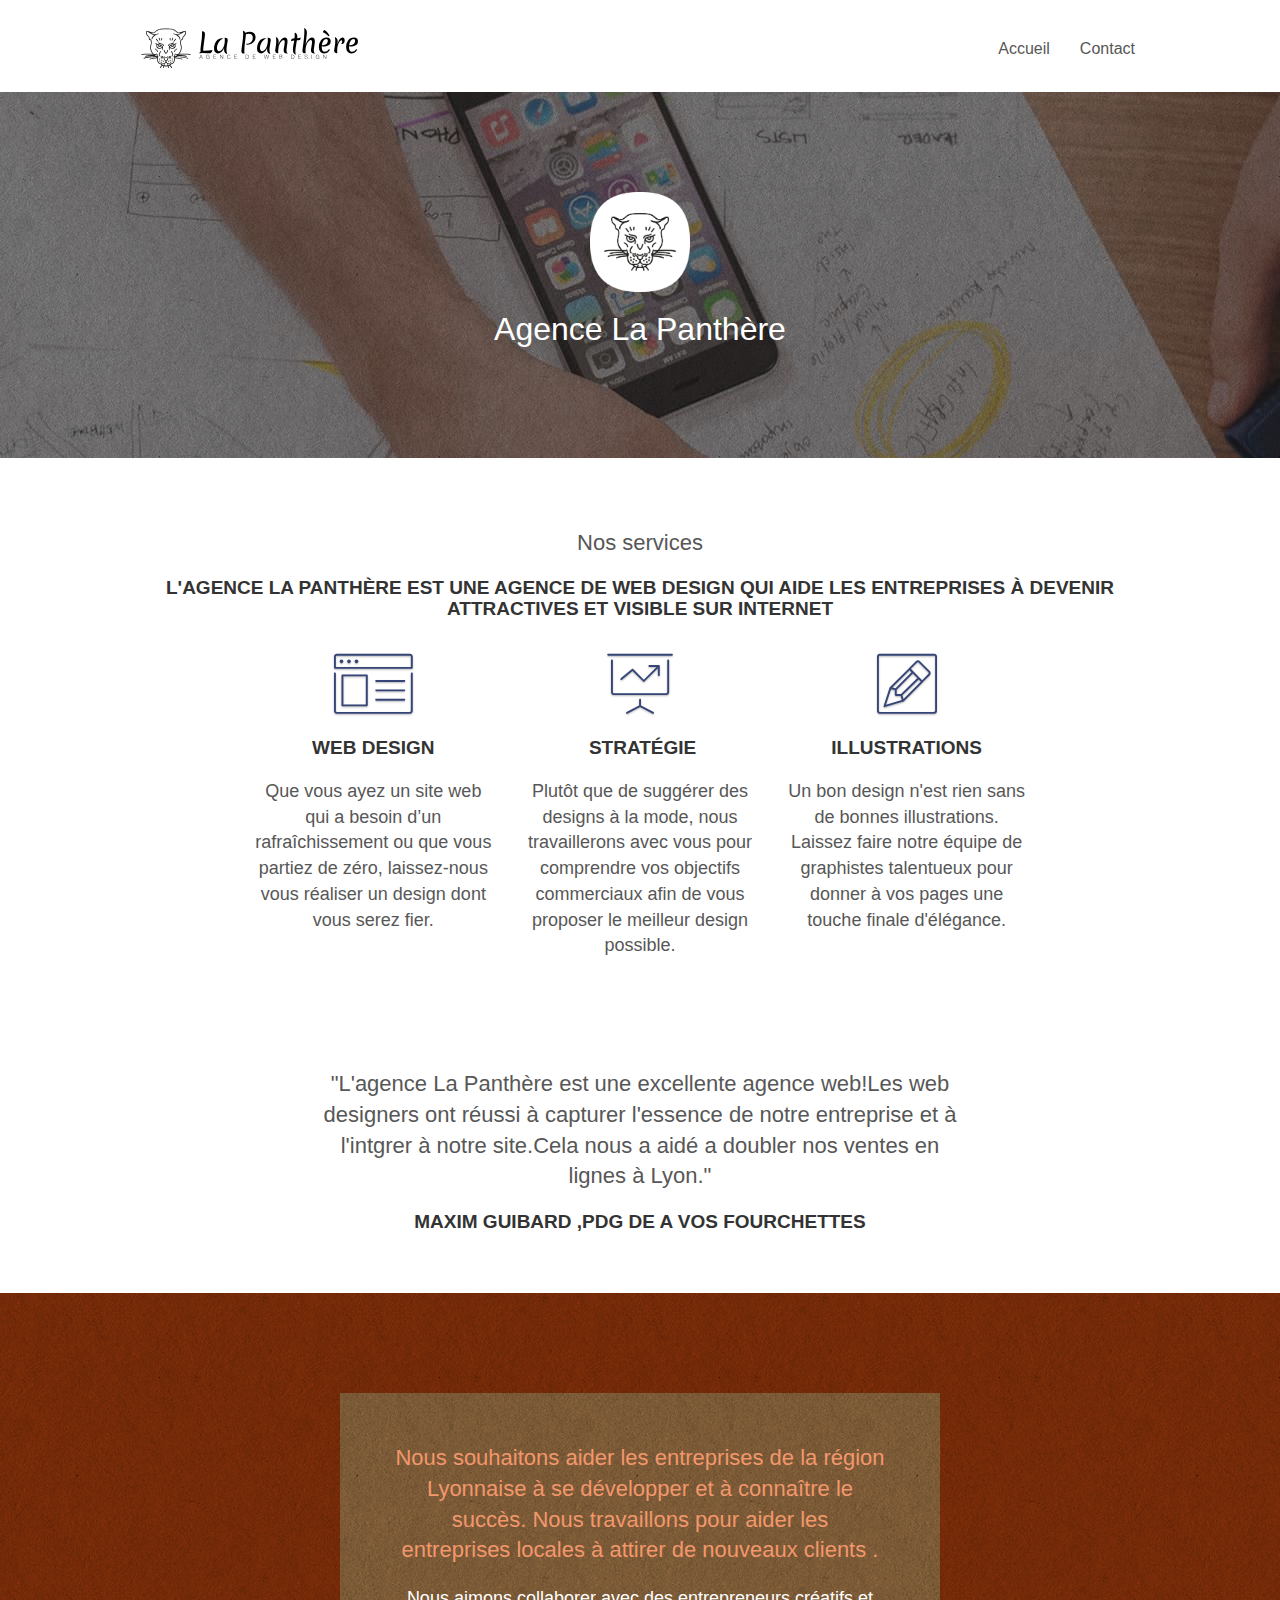
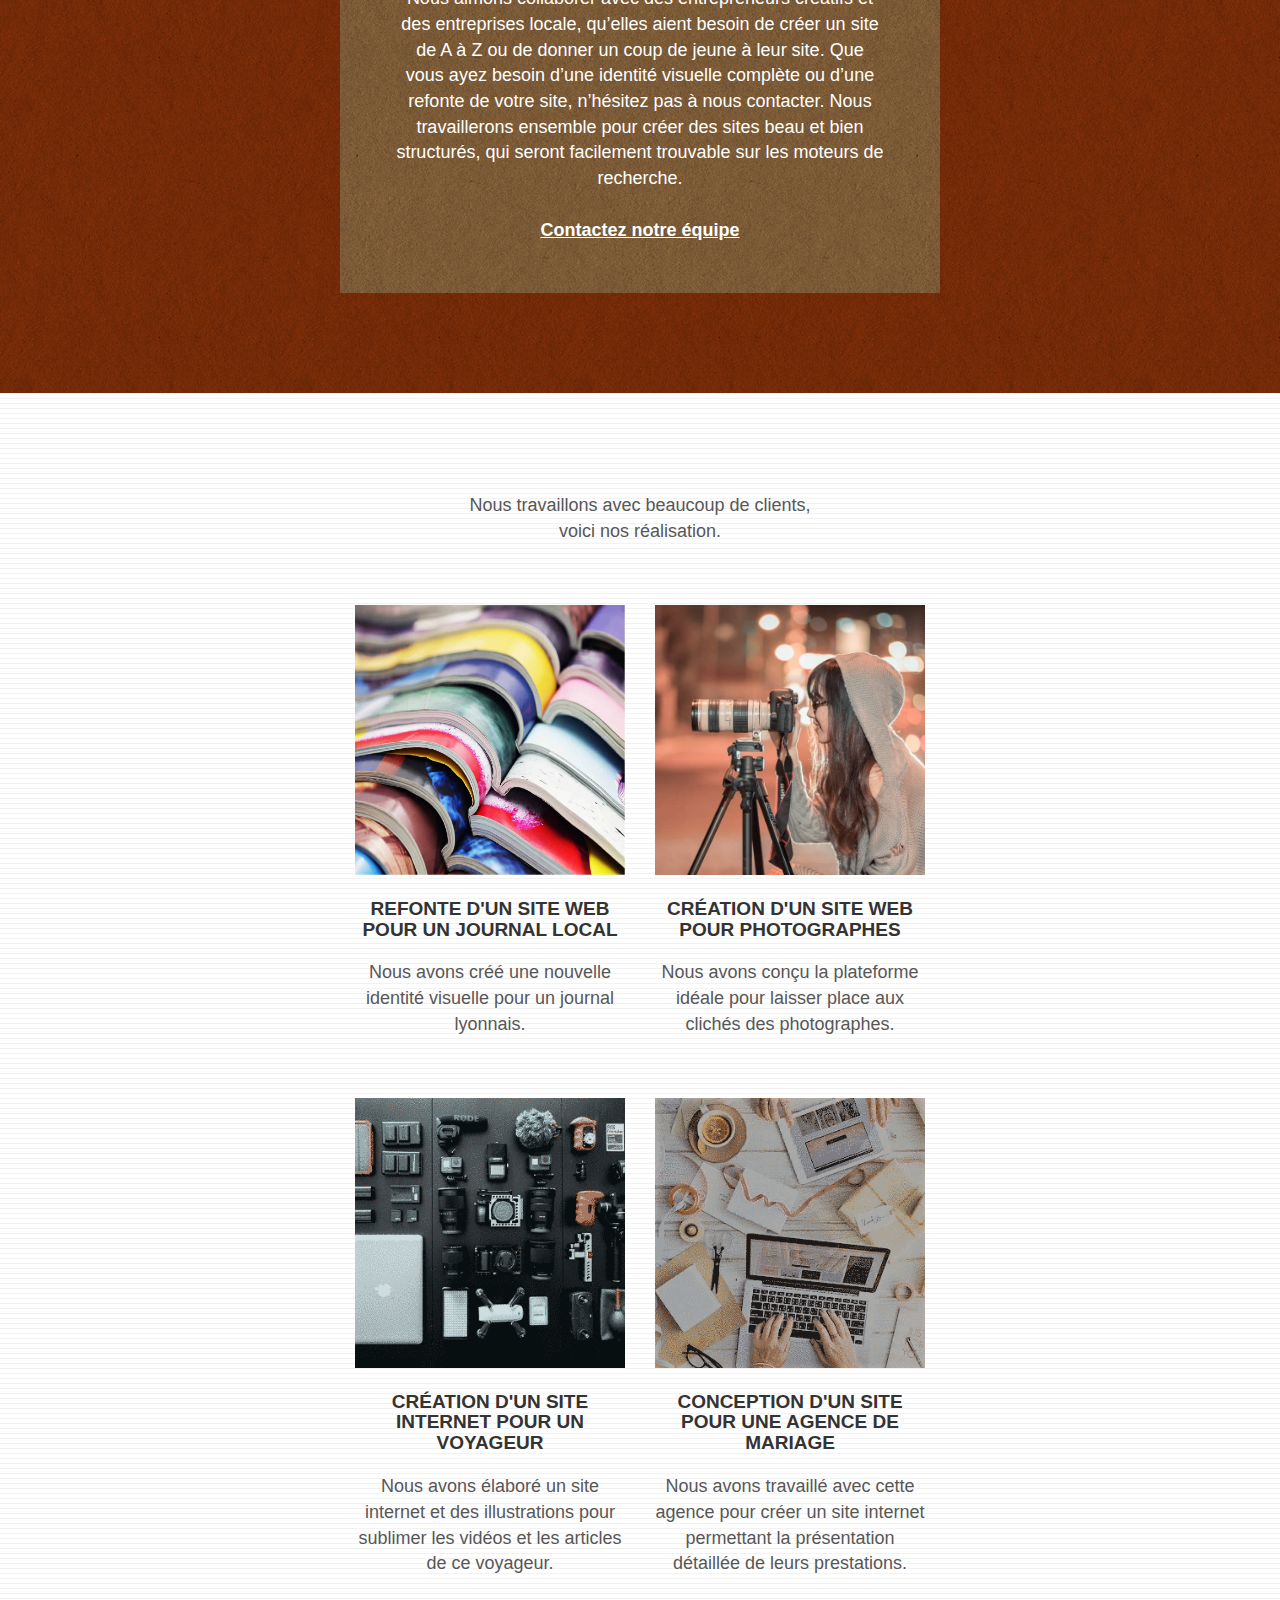
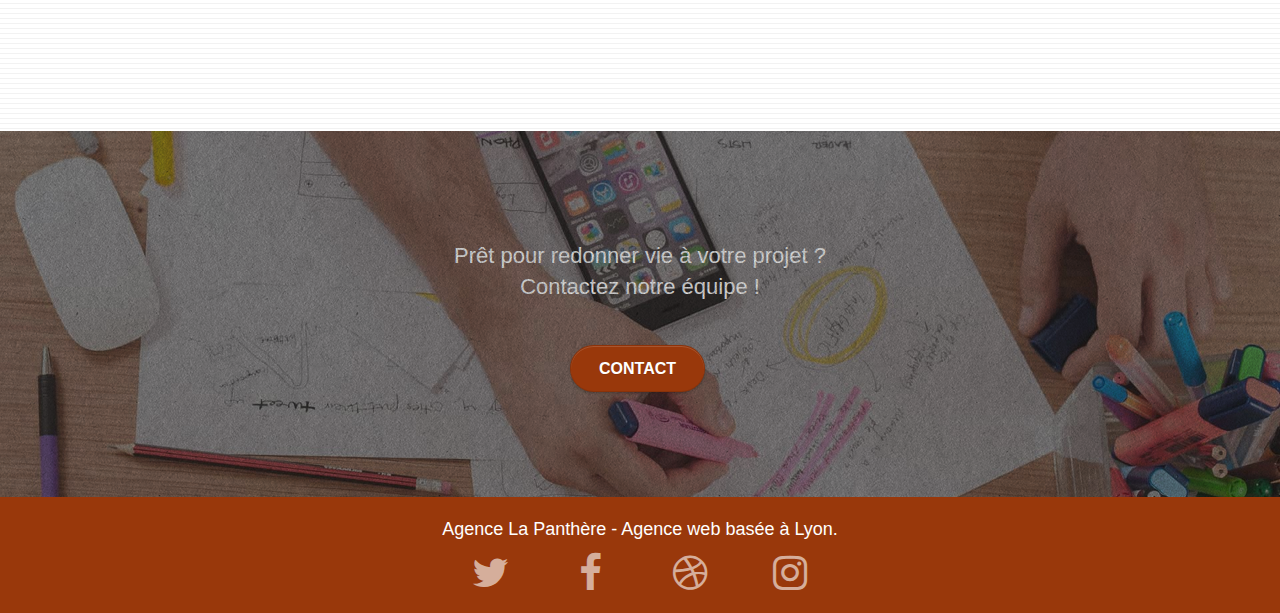
<file: index.html>
<!doctype html>
<!--Déclarer la langue du contenu-->
<html lang="fr">
<head>
    <meta charset="utf-8">
	<!--supprimer la balise name="keywords"-->
    
    <!--Remplier la meta description-->
	<meta name="description" content="l'Agence La Panthère, une grande agence de web design basée à Lyon qui aide les entreprises à devenir attractives et visible sur Internet.">
    <meta name="viewport" content="width=device-width, initial-scale=1.0, viewport-fit=cover">
    <link rel="shortcut icon" type="image/png" href="favicon.jpg">
    
	<link rel="stylesheet" type="text/css" href="./css/bootstrap.css">
	<link rel="stylesheet" type="text/css" href="style.css">
	<link rel="stylesheet" type="text/css" href="./css/font-awesome.css">
	<link rel="stylesheet" type="text/css" href="./css/et-line.css">
<!--Mettre les différents scripts à la fin de la page -->

<!--Remplir la balise titile-->
<title>La Panthère agence-Entreprise web design Lyon</title>

<!--Ajouter le code de Google Analytics-->	
<!-- Analytics -->
 
<!-- Analytics END -->
    
</head>
<body>
<!-- Principal conteneur -->
<div class="page-container">
    
<!-- bloc-0 -->
<div class="bloc bgc-white l-bloc " id="bloc-0">
	<div class="container bloc-sm">

		<nav class="navbar row">

			<div class="navbar-header">
				<a class="navbar-brand" href="index.html"><img src="img/agence-la-panthere-monochrome.svg" alt="la-panthere web design logo" height="40" /></a>
			</div>

			<div class="collapse navbar-collapse navbar-1 special-dropdown-nav">
				<ul class="site-navigation nav navbar-nav">
					<li>
						<a href="index.html">Accueil</a>
					</li>
					<li>
					</li>
					<li>
						<a href="Contact.html">Contact</a>
					</li>
				</ul>
			</div>
		</nav>
	</div>
</div>
<!-- bloc-0 END -->

<!-- bloc-1-presentation -->
<div class="bloc bgc-dark-slate-blue bg-banniere d-bloc bg-t-edge bloc-bg-texture texture-paper b-parallax" id="bloc-1-hero">
	<div class="container bloc-lg">
		<div class="row tight-width-whitespace">
			<div class="col-sm-12">
				<img src="img/logo.png" class="center-block image-resize-mode" width="100" alt="Logo Agence La Panthère, agence web Lyon"/>
				<h1 class="text-center hero-bloc-text white ">
					Agence La Panthère
				</h1>
				
			</div>
		</div>
	</div>
</div>
<!-- bloc-1-presentation END -->

<!-- bloc-2-services -->
<div class="bloc bgc-white l-bloc" id="bloc-2-services">
	<div class="container bloc-md">
		<div class="row">
			<div class="col-sm-12 text-center">
			<!--supprimer l'image "title.png" et la remplacée par une paragraphe-->
			<h2>Nos services</h2>
			<h3>L'agence La panthère est une agence de web design qui aide les entreprises à devenir attractives et visible sur internet</h3>	
			</div>
		</div>
		<div class="row voffset-lg med-width-whitespace">
			<div class="col-sm-4">
				<div class="text-center">
					<span class="et-icon-browser sm-shadow icon-dark-slate-blue icons icon-lg"></span>
				</div>
				<h3 class="mg-md text-center">
					Web design
				</h3>
				<p class="text-center ">
					Que vous ayez un site web qui a besoin d&rsquo;un rafraîchissement ou que vous partiez de zéro, laissez-nous vous réaliser un design dont vous serez fier.
				</p>
			</div>
			<div class="col-sm-4">
				<div class="text-center">
					<span class="et-icon-presentation sm-shadow icon-dark-slate-blue icons icon-lg"></span>
				</div>
				<h3 class="mg-md text-center">
					&nbsp;Stratégie
				</h3>
				<p class="text-center ">
					Plutôt que de suggérer des designs à la mode, nous travaillerons avec vous pour comprendre vos objectifs commerciaux afin de vous proposer le meilleur design possible.<br>
				</p>
			</div>
			<div class="col-sm-4">
				<div class="text-center">
					<span class="et-icon-edit sm-shadow icon-dark-slate-blue icons icon-lg"></span>
				</div>
				<h3 class="mg-md text-center">
					Illustrations
				</h3>
				<p class="text-center ">
					Un bon design n'est rien sans de bonnes illustrations. Laissez faire notre équipe de graphistes talentueux pour donner à vos pages une touche finale d'élégance.
				</p>
			</div>
		</div>
		<div class="row voffset-lg voffset">
			<div class="col-xs-12 col-md-8 col-md-offset-2 text-center">
				<h2>"L'agence La Panthère est une excellente agence web!Les web designers ont réussi à capturer l'essence de notre entreprise et à l'intgrer à notre site.Cela nous a aidé a doubler nos ventes en lignes à Lyon."</h2>
				<h3>Maxim Guibard ,PDG de A vos fourchettes</h3>

			</div>
		</div>
	</div>
</div>
<!-- bloc-2-services END -->

<!-- bloc-3-what-i-do -->
<div class="bloc tc-white bgc-atomic-tangerine bg-presentation d-bloc bloc-bg-texture texture-paper b-parallax" id="bloc-3-what-i-do">
	<div class="container bloc-lg">
		<div class="row tight-width-whitespace black-background">
			<div class="col-sm-12">
				<h2 class="mg-md text-center tc-white">
					Nous souhaitons aider les entreprises de la région Lyonnaise à se développer et à connaître le succès. Nous travaillons pour aider les entreprises locales à attirer de nouveaux clients .<br>
				</h2>
				<p class="text-center white">
					Nous aimons collaborer avec des entrepreneurs créatifs et des entreprises locale, qu’elles aient besoin de créer un site de A à Z ou de donner un coup de jeune à leur site. Que vous ayez besoin d’une identité visuelle complète ou d’une refonte de votre site, n’hésitez pas à nous contacter. Nous travaillerons ensemble pour créer des sites beau et bien structurés, qui seront facilement trouvable sur les moteurs de recherche. <br><br><a class="ltc-white bold-link" href="Contact.html">Contactez notre équipe</a><br>
				</p>
			</div>
		</div>
	</div>
</div>
<!-- bloc-3-what-i-do END -->

<!-- bloc-4-portfolio -->
<div class="bloc bgc-white bg-lines-h2-bg bg-repeat l-bloc" id="bloc-4-portfolio">
	<div class="container bloc-lg">
		<div class="row">
			<div class="col-sm-12 text-center">
				<p>Nous travaillons avec beaucoup de clients,<br>
					voici nos réalisation.</p>
			</div>
		</div>
		<div class="row tight-width-whitespace portfolio-row">
			<div class="col-sm-6">
				<a href="#" data-lightbox="img/1.jpg" data-gallery-id="gallery-1" data-caption="Refonte d'un site web pour un journal local" data-frame="snapshot-lb"><img src="img/1.jpg" alt="illustration de livre pour La refonte site web journal" class="img-responsive portfolio-thumb" /></a>
				<h3 class="mg-md text-center">
					Refonte d'un site web pour un journal local
				</h3>
				<p class="text-center">
					Nous avons créé une nouvelle identité visuelle pour un journal lyonnais.
				</p>
			</div>
			<div class="col-sm-6">
				<a href="#" data-lightbox="img/2.jpg" data-gallery-id="gallery-1" data-caption="Création d'un site web pour photographes" data-frame="snapshot-lb"><img src="img/2.jpg" class="img-responsive portfolio-thumb" alt="photo d'une photographe pour la Création d'un site web pour photographes" /></a>
				<h3 class="mg-md text-center">
					Création d'un site web pour photographes
				</h3>
				<p class="text-center">
					Nous avons conçu la plateforme idéale pour laisser place aux clichés des photographes.
				</p>
			</div>
		</div>
		<div class="row tight-width-whitespace portfolio-row">
			<div class="col-sm-6">
				<a href="#" data-lightbox="img/3.bmp" data-gallery-id="gallery-1" data-caption="Création d'un site internet pour un voyageur" data-frame="snapshot-lb"><img src="img/3.bmp" width="489" class="img-responsive portfolio-thumb" alt="illustration de matériel pour la Création d'un site web pour voyageur"/></a>
				<h3 class="mg-md text-center">
					Création d'un site internet pour un voyageur
				</h3>
				<p class="text-center">
					Nous avons élaboré un site internet et des illustrations pour sublimer les vidéos et les articles de ce voyageur.
				</p>
			</div>
			<div class="col-sm-6">
				<a href="#" data-lightbox="img/4.bmp" data-gallery-id="gallery-1" data-caption="Conception d'un site pour une agence de mariage" data-frame="snapshot-lb"><img src="img/4.bmp" width="489" class="img-responsive portfolio-thumb" alt="Création d'un site web pour agence de mariage" /></a>
				<h3 class="mg-md text-center">
					Conception d'un site pour une agence de mariage
				</h3>
				<p class="text-center">
					Nous avons travaillé avec cette agence pour créer un site internet permettant la présentation détaillée de leurs prestations.
				</p>
			</div>
		</div>
	</div>
</div>
<!-- bloc-4-portfolio END -->

<!-- bloc-5-cta -->
<div class="bloc bgc-dark-slate-blue bg-banniere d-bloc bloc-bg-texture texture-paper" id="bloc-5-cta">
	<div class="container bloc-lg">
		<div class="row">
			<h2 class="mg-md text-center white">
				Prêt pour redonner vie à votre projet ?<br>Contactez notre équipe !
			</h2>
			<div class="col-sm-12 text-center">
				<a href="Contact.html" class="btn btn-atomic-tangerine btn-clean btn-rd btn-lg cta-hero">Contact</a>
			</div>
		</div>
	</div>
</div>
<!-- bloc-5-cta END -->

<!-- Footer - bloc-8 -->
<div class="bloc bgc-atomic-tangerine d-bloc" id="bloc-8">
	<div class="container bloc-sm">
		<div class="row">
			<div class="col-sm-12">
				<p class="text-center white">
					Agence La Panthère - Agence web basée à Lyon.<br>
				</p>
				<div class="row row-no-gutters social">
					<div class="col-sm-3">
						<div class="text-center">
							<a class="social" href="index.html" aria-label="suiver-nous sur twitter"><span class="fa fa-twitter icon-md"></span></a>
						</div>
					</div>
					<div class="col-sm-3">
						<div class="text-center">
							<a class="social" href="index.html" aria-label="suiver-nous sur facebook"><span class="fa fa-facebook icon-md"></span></a>
						</div>
					</div>
					<div class="col-sm-3">
						<div class="text-center">
							<a class="social" href="index.html" aria-label="suiver-nous sur dribbble"><span class="fa fa-dribbble icon-md"></span></a>
						</div>
					</div>
					<div class="col-sm-3">
						<div class="text-center">
							<a class="social" href="index.html" aria-label="suiver-nous sur instagram"><span class="fa fa-instagram icon-md"></span></a>
						</div>
					</div>
					
				</div>
				
			</div>
		</div>
	</div>
</div>
<!-- Footer - bloc-8 END -->

</div>
<!-- Principal conteneur END -->
<script src="./js/jquery-2.1.0.js"></script>
<script src="./js/bootstrap.js"></script>
<script src="./js/blocs.js"></script>
<script src="./js/jquery.touchSwipe.js" defer></script>
<script src="./js/gmaps.js"></script> 

</body>
</html>
</file>
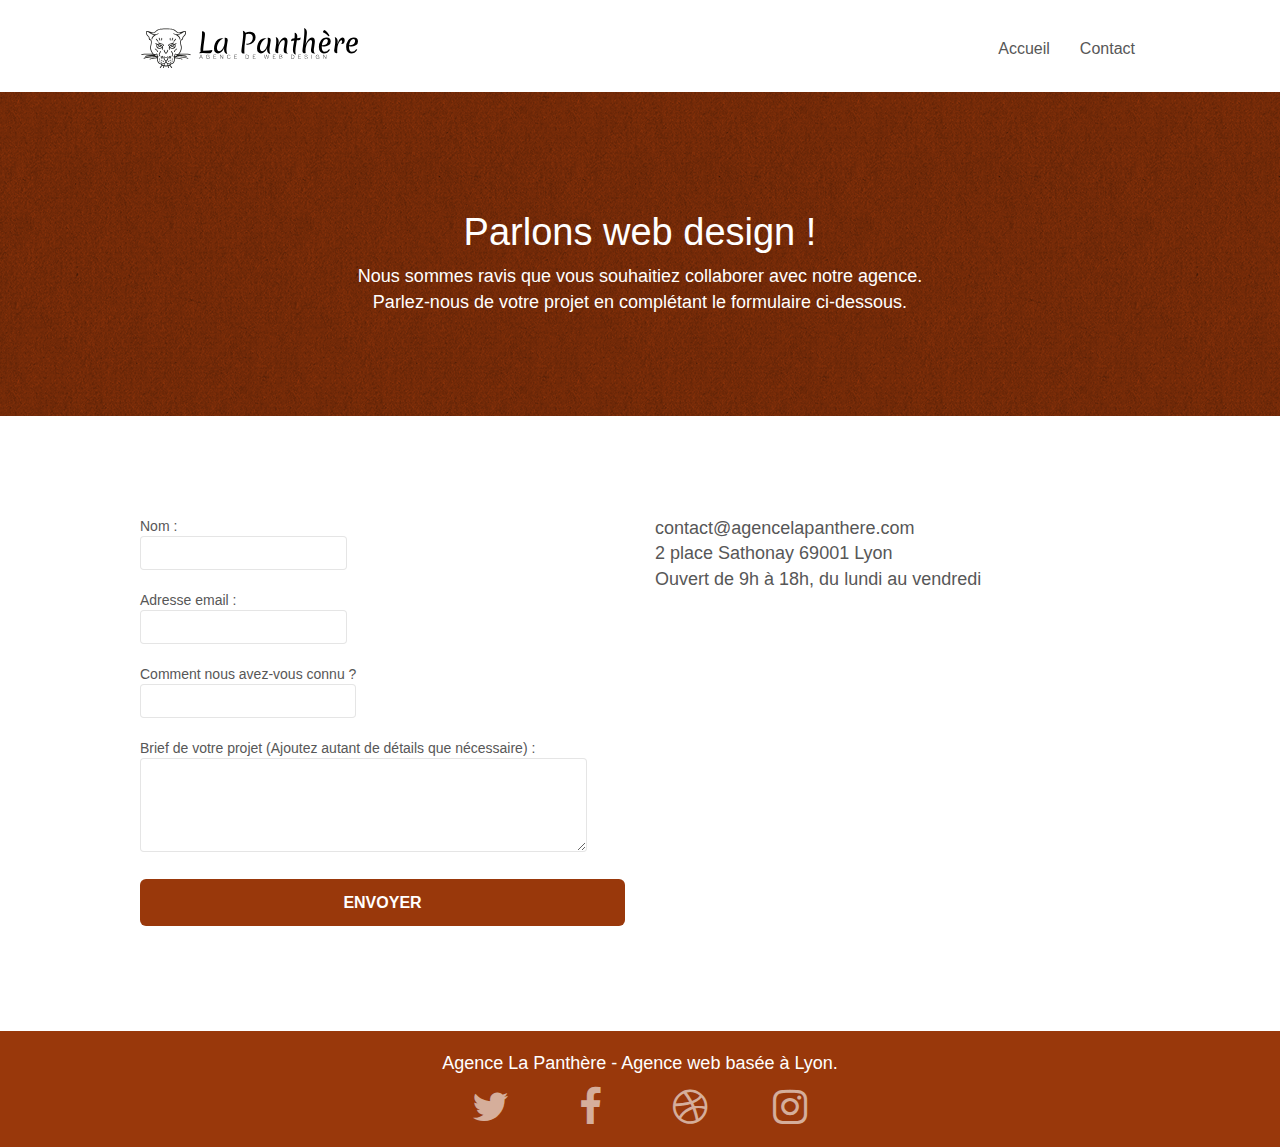
<file: Contact.html>
<!doctype html>
<html lang="fr">
<head>
    <meta charset="utf-8">
    <meta name="description" content="l'Agence La Panthère, une grande agence de web design basée à Lyon qui aide les entreprises à devenir attractives et visible sur Internet.">
    <meta name="viewport" content="width=device-width, initial-scale=1.0, viewport-fit=cover">
    <link rel="shortcut icon" type="image/png" href="favicon.jpg">
    
	<link rel="stylesheet" type="text/css" href="./css/bootstrap.css">
	<link rel="stylesheet" type="text/css" href="style.css">
	<link rel="stylesheet" type="text/css" href="./css/font-awesome.css">
	<link rel="stylesheet" type="text/css" href="./css/et-line.css">
	
    
	
    <title>Contact</title>

    
<!-- Analytics -->
 
<!-- Analytics END -->
    
</head>
<body>
<!-- Principal conteneur -->
<div class="page-container">
    
<!-- bloc-0 -->
<div class="bloc bgc-white l-bloc " id="bloc-0">
	<div class="container bloc-sm">

		<nav class="navbar row">
			<div class="navbar-header">
				
				<a class="navbar-brand" href="index.html"><img src="img/agence-la-panthere-monochrome.svg" alt="logo agence web meilleure agence" height="40" /></a>
				
				<button id="nav-toggle" type="button" class="ui-navbar-toggle navbar-toggle" data-toggle="collapse" data-target=".navbar-1">
					<span class="sr-only">Toggle navigation</span><span class="icon-bar"></span><span class="icon-bar"></span><span class="icon-bar"></span>
				</button>
			</div>
			<div class="collapse navbar-collapse navbar-1 special-dropdown-nav">
				<ul class="site-navigation nav navbar-nav">
					<li>
						<a href="index.html">Accueil</a>
					</li>
					<li>
					</li>
					<li>
						<a href="Contact.html">Contact</a>
					</li>
				</ul>
			</div>
		</nav>
	</div>
</div>
<!-- bloc-0 END -->


<!-- bloc-6 -->
<div class="bloc bg-dots-bg bg-repeat bgc-atomic-tangerine d-bloc bloc-bg-texture texture-paper" id="bloc-6">
	<div class="container bloc-lg">
		<div class="row">
			<div class="col-sm-12">
				<h1 class="text-center hero-bloc-text white">
					Parlons web design !
				</h1>
				<p class="text-center mg-lg white tight-width-whitespace">
					Nous sommes ravis que vous souhaitiez collaborer avec notre agence.<br>
					Parlez-nous de votre projet en complétant le formulaire ci-dessous.
				</p>
			</div>
		</div>
	</div>
</div>
<!-- bloc-6 END -->

<!-- bloc-7 -->
<div class="bloc bgc-white l-bloc" id="bloc-7">
	<div class="container bloc-lg">
		<div class="row">
			<div class="col-sm-6">
				<form id="form_1" novalidate success-msg="Your message has been sent." fail-msg="Sorry it seems that our mail server is not responding, Sorry for the inconvenience!">
					<div class="form-group">
						<label>
							Nom :
							<input id="name" class="form-control" required />
						</label>
						
					</div>
					<div class="form-group">
						<label>
							Adresse email :
							<input id="email" class="form-control" type="email" required />
						</label>
						
					</div>
					<div class="form-group">
						<label>
							Comment nous avez-vous connu ?
							<input class="form-control" type="email" required id="input_504" />
						</label>
						
					</div>
					<div class="form-group">
						<label>
							Brief de votre projet (Ajoutez autant de détails que nécessaire) :<br>
							<textarea id="message" class="form-control" rows="4" cols="50" required></textarea>
						</label>
					</div> 
					<button class="bloc-button btn btn-lg btn-block cta-hero btn-atomic-tangerine" type="submit">
						Envoyer
					</button>
				</form>
			</div>
			<div class="col-sm-6">
				<p>
					contact@agencelapanthere.com<br>2 place Sathonay 69001 Lyon<br>Ouvert de 9h à 18h, du lundi au vendredi<br>
				</p>
			</div>
		</div>
	</div>
</div>
<!-- bloc-7 END -->

<!-- ScrollToTop Button -->
<a class="bloc-button btn btn-d scrollToTop" onclick="scrollToTarget('1')"><span class="fa fa-chevron-up"></span></a>
<!-- ScrollToTop Button END-->


<!-- Footer - bloc-8 -->
<div class="bloc bgc-atomic-tangerine d-bloc" id="bloc-8">
	<div class="container bloc-sm">
		<div class="row">
			<div class="col-sm-12">
				<p class="text-center white">
					Agence La Panthère - Agence web basée à Lyon.<br>
				</p>
				<div class="row row-no-gutters social">
					<div class="col-sm-3">
						<div class="text-center">
							<a class="social" href="index.html" aria-label="suiver-nous sur twitter"><span class="fa fa-twitter icon-md"></span></a>
						</div>
					</div>
					<div class="col-sm-3">
						<div class="text-center">
							<a class="social" href="index.html" aria-label="suiver-nous sur facebook"><span class="fa fa-facebook icon-md"></span></a>
						</div>
					</div>
					<div class="col-sm-3">
						<div class="text-center">
							<a class="social" href="index.html" aria-label="suiver-nous sur dribbble"><span class="fa fa-dribbble icon-md"></span></a>
						</div>
					</div>
					<div class="col-sm-3">
						<div class="text-center">
							<a class="social" href="https://www.instagram.com/" aria-label="suiver-nous sur instagram"><span class="fa fa-instagram icon-md"></span></a>
						</div>
					</div>
				</div>
			</div>
		</div>
	</div>
</div>
<!-- Footer - bloc-8 END -->

</div>
<!-- Principal conteneur END -->
    
<script src="./js/jquery-2.1.0.js"></script>
	<script src="./js/bootstrap.js"></script>
	<script src="./js/blocs.js"></script>
	<script src="./js/jqBootstrapValidation.js"></script>
	<script src="./js/formHandler.js"></script>
</body>
</html>
</file>
<file: style.css>
body {
    margin: 0;
    padding: 0;
    background: #FFF;
    overflow-x: hidden;
    -webkit-font-smoothing: antialiased;
    -moz-osx-font-smoothing: grayscale;
}

a,
button {
    transition: all .3s ease-in-out;
    outline: none!important;
}

a:hover {
    text-decoration: none;
    cursor: pointer;
}

#page-loading-blocs-notifaction {
    position: fixed;
    top: 0;
    bottom: 0;
    width: 100%;
    z-index: 100000;
    background: #FFFFFF url("img/pageload-spinner.gif") no-repeat center center;
}

.bloc {
    width: 100%;
    clear: both;
    background: 50% 50% no-repeat;
    padding: 0 50px;
    -webkit-background-size: cover;
    -moz-background-size: cover;
    -o-background-size: cover;
    background-size: cover;
    position: relative;
}

.bloc .container {
    padding-left: 0;
    padding-right: 0;
}

.bloc-lg {
    padding: 100px 50px;
}

.bloc-md {
    padding: 50px;
}

.bloc-sm {
    padding: 20px 50px;
}

.bg-center,
.bg-l-edge,
.bg-r-edge,
.bg-t-edge,
.bg-b-edge,
.bg-tl-edge,
.bg-bl-edge,
.bg-tr-edge,
.bg-br-edge,
.bg-repeat {
    -webkit-background-size: auto!important;
    -moz-background-size: auto!important;
    -o-background-size: auto!important;
    background-size: auto!important;
}

.bg-repeat {
    background: repeat;
}

.bg-t-edge {
    background: top no-repeat;
}

.bloc-bg-texture::before {
    content: "";
    background-size: 2px 2px;
    position: absolute;
    top: 0;
    bottom: 0;
    left: 0;
    right: 0;
}

.texture-paper::before {
    background: url("img/texture-paper.png");
    background-size: 280px 280px;
}

.b-parallax {
    background-attachment: fixed;
}

.d-bloc {
    color: rgba(255, 255, 255, .7);
}

.d-bloc button:hover {
    color: rgba(255, 255, 255, .9);
}

.d-bloc .icon-round,
.d-bloc .icon-square,
.d-bloc .icon-rounded,
.d-bloc .icon-semi-rounded-a,
.d-bloc .icon-semi-rounded-b {
    border-color: rgba(255, 255, 255, .9);
}

.d-bloc .divider-h span {
    border-color: rgba(255, 255, 255, .2);
}

.d-bloc .a-btn,
.d-bloc .navbar a,
.d-bloc .navbar-brand,
.d-bloc a .icon-sm,
.d-bloc a .icon-md,
.d-bloc a .icon-lg,
.d-bloc a .icon-xl,
.d-bloc h1 a,
.d-bloc h2 a,
.d-bloc h3 a,
.d-bloc h4 a,
.d-bloc h5 a,
.d-bloc h6 a,
.d-bloc p a {
    color: rgba(255, 255, 255, .6);
}

.d-bloc .a-btn:hover,
.d-bloc .navbar a:hover,
.d-bloc .navbar-brand:hover,
.d-bloc a:hover .icon-sm,
.d-bloc a:hover .icon-md,
.d-bloc a:hover .icon-lg,
.d-bloc a:hover .icon-xl,
.d-bloc h1 a:hover,
.d-bloc h2 a:hover,
.d-bloc h3 a:hover,
.d-bloc h4 a:hover,
.d-bloc h5 a:hover,
.d-bloc h6 a:hover,
.d-bloc p a:hover {
    color: rgba(255, 255, 255, 1);
}

.d-bloc .navbar-toggle .icon-bar {
    background: rgba(255, 255, 255, 1);
}

.d-bloc .btn-wire,
.d-bloc .btn-wire:hover {
    color: rgba(255, 255, 255, 1);
    border-color: rgba(255, 255, 255, 1);
}

.d-bloc .panel {
    color: rgba(0, 0, 0, .5);
}

.d-bloc .panel button:hover {
    color: rgba(0, 0, 0, .7);
}

.d-bloc .panel icon {
    border-color: rgba(0, 0, 0, .7);
}

.d-bloc .panel .divider-h span {
    border-color: rgba(0, 0, 0, .1);
}

.d-bloc .panel .a-btn {
    color: rgba(0, 0, 0, .6);
}

.d-bloc .panel .a-btn:hover {
    color: rgba(0, 0, 0, 1);
}

.d-bloc .panel .btn-wire,
.d-bloc .panel .btn-wire:hover {
    color: rgba(0, 0, 0, .7);
    border-color: rgba(0, 0, 0, .3);
}

.d-bloc .panel,
.l-bloc {
    color: rgba(0, 0, 0, .5);
}

.d-bloc .panel button:hover,
.l-bloc button:hover {
    color: rgba(0, 0, 0, .7);
}

.l-bloc .icon-round,
.l-bloc .icon-square,
.l-bloc .icon-rounded,
.l-bloc .icon-semi-rounded-a,
.l-bloc .icon-semi-rounded-b {
    border-color: rgba(0, 0, 0, .7);
}

.d-bloc .panel .divider-h span,
.l-bloc .divider-h span {
    border-color: rgba(0, 0, 0, .1);
}

.d-bloc .panel .a-btn,
.l-bloc .a-btn,
.l-bloc .navbar a,
.l-bloc .navbar-brand,
.l-bloc a .icon-sm,
.l-bloc a .icon-md,
.l-bloc a .icon-lg,
.l-bloc a .icon-xl,
.l-bloc h1 a,
.l-bloc h2 a,
.l-bloc h3 a,
.l-bloc h4 a,
.l-bloc h5 a,
.l-bloc h6 a,
.l-bloc p a {
    color: rgba(0, 0, 0, .6);
}

.d-bloc .panel .a-btn:hover,
.l-bloc .a-btn:hover,
.l-bloc .navbar a:hover,
.l-bloc .navbar-brand:hover,
.l-bloc a:hover .icon-sm,
.l-bloc a:hover .icon-md,
.l-bloc a:hover .icon-lg,
.l-bloc a:hover .icon-xl,
.l-bloc h1 a:hover,
.l-bloc h2 a:hover,
.l-bloc h3 a:hover,
.l-bloc h4 a:hover,
.l-bloc h5 a:hover,
.l-bloc h6 a:hover,
.l-bloc p a:hover {
    color: rgba(0, 0, 0, 1);
}

.l-bloc .navbar-toggle .icon-bar {
    color: rgba(0, 0, 0, .6);
}

.d-bloc .panel .btn-wire,
.d-bloc .panel .btn-wire:hover,
.l-bloc .btn-wire,
.l-bloc .btn-wire:hover {
    color: rgba(0, 0, 0, .7);
    border-color: rgba(0, 0, 0, .3);
}

.voffset {
    margin-top: 30px;
}

.voffset-lg {
    margin-top: 80px;
}

.row-no-gutters {
    margin-right: 0;
    margin-left: 0;
}

.row.row-no-gutters > [class^="col-"],
.row.row-no-gutters > [class*=" col-"] {
    padding-right: 0;
    padding-left: 0;
}

#bloc-1-hero h1 {
    font-size: 32px;
}

.navbar {
    margin-bottom: 0;
    z-index: 1;
}

.navbar-brand {
    height: auto;
    padding: 3px 15px;
    font-size: 25px;
    font-weight: normal;
    font-weight: 600;
    line-height: 44px;
}

.navbar-brand img {
    max-height: 200px;
    margin: 0 5px 0 0;
    display: inline;
}

.navbar-brand img[src$=svg] {
    min-width: 100px;
}

.nav-center .navbar-brand img {
    margin: 0;
}

.navbar .nav {
    padding-top: 2px;
    margin-right: -16px;
    float: right;
    z-index: 1;
}

.nav > li {
    float: left;
    margin-top: 4px;
    font-size: 16px;
}

.navbar-nav .open .dropdown-menu > li > a {
    text-align: inherit;
}

.nav > li a:hover,
.nav > li a:focus {
    background: transparent;
}

.navbar-toggle {
    margin: 10px 10px 0 0;
    border: 0px;
}

.navbar-toggle:hover {
    background: transparent!important;
}

.navbar-toggle .icon-bar {
    background-color: rgba(0, 0, 0, .5);
    width: 26px;
}

.nav-invert .navbar .nav {
    float: left;
}

.nav-invert .navbar-header,
.nav-invert .navbar-brand {
    float: right;
    position: relative;
    z-index: 2;
}

@media (min-width: 768px) {
    .site-navigation {
        position: absolute;
        top: 50%;
        right: 20px;
        transform: translate(0, -50%);
        -webkit-transform: translateY(-50%);
    }
    .nav > li .dropdown-menu a,
    .nav > li .dropdown-menu a:hover {
        color: #484848;
    }
    .nav-invert .site-navigation {
        left: 0;
        right: 0;
    }
    .nav-center {
        text-align: center;
    }
    .nav-center .navbar-header {
        width: 100%;
    }
    .nav-center .navbar-header,
    .nav-center .navbar-brand,
    .nav-center .nav > li {
        float: none;
        display: inline-block;
    }
    .nav-center .site-navigation {
        position: relative;
        width: 100%;
        right: 0;
        margin-right: 0px;
        margin-top: 20px;
    }
    .nav-center.mini-nav .navbar-toggle {
        float: none;
        margin: 10px auto 0;
    }
}

.nav > li > .dropdown a {
    background: none!important;
    display: block;
    padding: 14px 15px;
}

nav .caret {
    margin: 0 5px;
}

.dropdown-menu .dropdown-menu {
    top: -8px;
    left: 100%;
}

.dropdown-menu .dropmenu-flow-right {
    top: 100%;
    left: 0;
    margin-left: -1px;
    border-top-left-radius: 0;
    border-top-right-radius: 0;
}

.dropdown-menu .dropdown span {
    border: 4px solid black;
    border-top-color: transparent;
    border-right-color: transparent;
    border-bottom-color: transparent;
    margin: 6px -5px 0 0!important;
    float: right;
}

.mg-md {
    margin-top: 10px;
    margin-bottom: 20px;
}

.mg-lg {
    margin-top: 10px;
    margin-bottom: 40px;
}

.btn {
    margin: 0 5px 5px 0;
}

.btn.pull-right {
    margin: 0 0 5px 5px;
}

.btn-d,
.btn-d:hover,
.btn-d:focus {
    color: #FFF;
    background: rgba(0, 0, 0, .3);
}

button {
    outline: none!important;
}

.btn-rd {
    border-radius: 40px;
}

.btn-clean {
    border: 1px solid rgba(0, 0, 0, .08);
    border-bottom-color: rgba(0, 0, 0, .1);
    text-shadow: 0 1px 0 rgba(0, 0, 1, .1);
    box-shadow: 0 1px 3px rgba(0, 0, 1, .25), inset 0 1px 0 0 rgba(255, 255, 255, .15);
}

.icon-md {
    font-size: 40px!important;
}

.icon-lg {
    font-size: 60px!important;
}

.sm-shadow {
    text-shadow: 0 1px 2px rgba(0, 0, 0, .3);
}

.panel-sq,
.panel-sq .panel-heading,
.panel-sq .panel-footer {
    border-radius: 0;
}

.panel-rd {
    border-radius: 30px;
}

.panel-rd .panel-heading {
    border-radius: 29px 29px 0 0;
}

.panel-rd .panel-footer {
    border-radius: 0 0 29px 29px;
}

.form-control {
    border-color: rgba(0, 0, 0, .1);
    box-shadow: none;
}

.scrollToTop {
    width: 40px;
    height: 40px;
    position: fixed;
    bottom: 20px;
    right: 20px;
    opacity: 0;
    z-index: 500;
    transition: all .3s ease-in-out;
}

.scrollToTop span {
    margin-top: 6px;
}

.showScrollTop {
    font-size: 14px;
    opacity: 1;
}

a[data-lightbox] {
    position: relative;
    display: block;
    text-align: center;
}

a[data-lightbox]:hover::before {
    content: "+";
    font-family: "HelveticaNeue-Light", "Helvetica Neue Light", "Helvetica Neue", Helvetica, Arial;
    font-size: 32px;
    width: 50px;
    height: 50px;
    margin-left: -25px;
    border-radius: 50%;
    background: rgba(0, 0, 0, .6);
    color: #FFF;
    font-weight: 100;
    z-index: 1;
    position: absolute;
    top: 50%;
    transform: translateY(-50%);
    -webkit-transform: translateY(-50%);
}

a[data-lightbox]:hover img {
    opacity: 0.6;
    -webkit-animation-fill-mode: none;
    animation-fill-mode: none;
}

#lightbox-modal {
    display: flex;
    align-items: center;
}

#lightbox-modal .modal-dialog {
    width: 90%;
    max-width: 900px;
    margin: 0 auto 0;
}

#lightbox-modal .modal-dialog img {
    max-height: 90vh;
    margin: 0 auto;
}

.lightbox-caption {
    padding: 20px;
    color: #FFF;
    background: rgba(0, 0, 0, .5);
    position: absolute;
    left: 15px;
    right: 15px;
    bottom: 5px;
}

.close-lightbox {
    color: #FFF;
    font-size: 30px;
    position: absolute;
    top: 20px;
    right: 20px;
    z-index: 20;
    background: rgba(0, 0, 0, .5);
    border: none;
    line-height: 30px;
    padding: 0 9px 5px;
    opacity: 0.3;
}

.close-lightbox:hover,
.next-lightbox:hover,
.prev-lightbox:hover {
    opacity: 1.0;
    color: #FFF;
}

.next-lightbox,
.prev-lightbox {
    font-size: 20px;
    color: rgba(255, 255, 255, .9);
    background: rgba(0, 0, 0, .5);
    transition: all .2s ease-in-out;
    position: absolute;
    top: 45%;
    z-index: 1;
    opacity: 0.4;
}

.next-lightbox {
    padding: 6px 8px 1px 13px;
    right: 25px;
}

.prev-lightbox {
    padding: 6px 13px 1px 10px;
    left: 25px;
}

.snapshot-lb .modal-body {
    padding-bottom: 45px;
}

.snapshot-lb .lightbox-caption {
    padding: 0;
    color: rgba(0, 0, 0, .5);
    background: none;
}

h1,
h2,
h3,
h4,
h5,
h6,
p,
label,
.btn,
a {
    font-family: "helvetica";
    font-weight: 400;
    color: #575757!important;
}

.container {
    max-width: 1000px;
}

.hero-bloc-text {
    font-size: 38px;
}

.hero-bloc-text-sub {
    font-size: 36px;
}

.statement-bloc-text {
    line-height: 26px;
    font-style: italic;
    font-size: 20px;
    text-align: center;
    font-weight: lighter;
    max-width: 520px;
    margin: auto auto auto auto;
}

p {
    font-size: 18px;
}

.tight-width-whitespace {
    max-width: 600px;
    margin: auto auto auto auto;
}

.h1 {
    font-size: 25px;
    font-family: "Open Sans";
}

.cta-hero {
    margin-top: 22px;
    color: #FFFFFF!important;
    text-transform: uppercase;
    padding: 12px 28px 12px 28px;
    font-size: 16px;
    font-weight: 700;
}

.social {
    max-width: 400px;
    margin: auto auto auto auto;
}

h2 {
    font-size: 22px;
    line-height: 1.4em;
}

h3 {
    font-size: 19px;
    text-transform: uppercase;
    font-weight: 700;
    color: #333333!important;
}

.med-width-whitespace {
    max-width: 800px;
    margin: auto auto auto auto;
    box-shadow: 0px 0px 0px #000000;
}

h1 {
    color: #333333!important;
}

h4 {
    color: #333333!important;
}

.icons {
    margin-bottom: 14px;
    margin-top: 24px;
}

.white {
    color: #FFFFFF!important;
}

.portfolio-thumb {
    margin-bottom: 24px;
}

.portfolio-row {
    margin-bottom: 44px;
    margin-top: 50px;
}

.avatar {
    box-shadow: 0px 4px 9px rgba(0, 0, 0, 0.3);
}

.black-background {
    background-color: rgba(165, 147, 99, 0.7);
    padding: 40px 40px 40px 40px;
}

.bold-link {
    font-weight: 900;
    text-decoration: underline!important;
}

.bgc-white {
    background-color: #FFFFFF;
}

.bgc-dark-slate-blue {
    background-color: #364577;
}

.bgc-atomic-tangerine {
    background-color:#99380B;
}

.tc-white {
    color: #F3976C!important;
}

.btn-atomic-tangerine {
    background: #99380B;
    color: #FFFFFF!important;
}

.btn-atomic-tangerine:hover {

    background:#F3976C;
    color: #FFFFFF!important;
}

.ltc-white {
    color: #FFFFFF!important;
}

.ltc-white:hover {
    color: #cccccc!important;
}

.ltc-atomic-tangerine {
    color: #F3976C!important;
}

.ltc-atomic-tangerine:hover {
    color: #c27956!important;
}

.icon-dark-slate-blue {
    color: #364577!important;
    border-color: #364577!important;
}

.bg-dots-bg {
    background-image: url("img/dots-bg.png");
}

.bg-lines-h2-bg {
    background-image: url("img/lines-h2-bg.png");
}

.bg-banniere {
    background-image: url("img/agence-la-panthere.jpg");
}

.bg-presentation {
    background-image: url("img/image-de-presentation.bmp");
}

@media (max-width: 1024px) {
    .bloc {
        padding-left: 20px;
        padding-right: 20px;
    }
    .bloc.full-width-bloc,
    .bloc-tile-2.full-width-bloc .container,
    .bloc-tile-3.full-width-bloc .container,
    .bloc-tile-4.full-width-bloc .container {
        padding-left: 0;
        padding-right: 0;
    }
}

@media (max-width: 992px) and (min-width: 768px) {
    .navbar .nav {
        max-width: 80%
    }
    .nav-center.navbar .nav {
        max-width: 100%
    }
}

@media only screen and (min-device-width: 768px) and (max-device-width: 1024px) and (orientation: landscape) {
    .b-parallax {
        background-attachment: scroll;
    }
}

@media only screen and (min-device-width: 1024px) and (max-device-width: 1366px) and (-webkit-min-device-pixel-ratio: 1.5) {
    .b-parallax {
        background-attachment: scroll;
    }
}

@media (max-width: 991px) {
    .container {
        width: 100%;
    }
    .b-parallax {
        background-attachment: scroll;
    }
    .page-container,
    #hero-bloc {
        overflow-x: hidden;
        position: relative;
    }
    .bloc {
        padding-left: constant(safe-area-inset-left);
        padding-right: constant(safe-area-inset-right);
    }
    .bloc-group,
    .bloc-group .bloc {
        display: block;
        width: 100%;
    }
    .bloc-fill-screen .fill-bloc-top-edge,
    .bloc-fill-screen .fill-bloc-bottom-edge {
        padding: 0 20px;
        padding-left: constant(safe-area-inset-left);
        padding-right: constant(safe-area-inset-right);
    }
}

@media (max-width: 767px) {
    .page-container {
        overflow-x: hidden;
        position: relative;
    }
    h1,
    h2,
    h3,
    h4,
    h5,
    h6,
    p,
    #disqus_thread {
        padding-left: 10px!important;
        padding-right: 10px!important;
    }
    .b-parallax {
        background-attachment: scroll;
    }
    .navbar .nav {
        padding-top: 0;
        border-top: 1px solid rgba(0, 0, 0, .2);
        float: none!important;
    }
    .navbar.row {
        margin-left: 0;
        margin-right: 0;
    }
    .site-navigation {
        position: inherit;
        transform: none;
        -webkit-transform: none;
        -ms-transform: none;
    }
    .nav > li {
        margin-top: 0;
        border-bottom: 1px solid rgba(0, 0, 0, .1);
        background: rgba(0, 0, 0, .05);
        text-align: left;
        padding-left: 15px;
        width: 100%;
    }
    .nav > li:hover {
        background: rgba(0, 0, 0, .08);
    }
    .dropdown .dropdown a .caret {
        float: none;
        margin: 5px 0 0 10px!important;
        border: 4px solid black;
        border-bottom-color: transparent;
        border-right-color: transparent;
        border-left-color: transparent;
    }
    #hero-bloc .navbar .nav {
        background: rgba(0, 0, 0, .8);
    }
    #hero-bloc .navbar .nav a {
        color: rgba(255, 255, 255, .6);
    }
    .hero {
        padding: 50px 0;
    }
    .hero-nav {
        left: -1px;
        right: -1px;
    }
    .navbar-collapse {
        padding: 0;
        overflow-x: hidden;
        -webkit-box-shadow: none;
        box-shadow: none;
    }
    .navbar-brand img {
        max-height: 40px;
        width: auto;
    }
    .nav-invert .navbar-header {
        float: none;
        width: 100%;
    }
    .nav-invert .navbar-toggle {
        float: left;
        margin-left: 10px;
    }
    .bloc {
        padding-left: 0;
        padding-right: 0;
    }
    .bloc-xxl,
    .bloc-xl,
    .bloc-lg {
        padding: 40px 0;
    }
    .bloc-sm,
    .bloc-md {
        padding-left: 0;
        padding-right: 0;
    }
    .bloc-tile-2 .container,
    .bloc-tile-3 .container,
    .bloc-tile-4 .container,
    .bloc-fill-screen .fill-bloc-top-edge,
    .bloc-fill-screen .fill-bloc-bottom-edge {
        padding-left: 0;
        padding-right: 0;
    }
    .a-block {
        padding: 0 10px;
    }
    .btn-dwn {
        display: none;
    }
    .voffset {
        margin-top: 5px;
    }
    .voffset-md {
        margin-top: 20px;
    }
    .voffset-lg {
        margin-top: 30px;
    }
    form {
        padding: 5px;
    }
    .close-lightbox {
        display: inline-block;
    }
    .blocsapp-device-iphone5 {
        background-size: 216px 425px;
        padding-top: 60px;
        width: 216px;
        height: 425px;
    }
    .blocsapp-device-iphone5 img {
        width: 180px;
        height: 320px;
    }
}

@media (max-width: 400px) {
    .bloc {
        padding-left: 0;
        padding-right: 0;
    }
}

@media (max-width: 767px) {
    .bloc-mob-center-text {
        text-align: center;
    }
}
</file>
<file: css/et-line.css>
@font-face {
    font-family: et-line;
    src: url(../fonts/et-line.eot);
    src: url(../fonts/et-line.eot?#iefix) format('embedded-opentype'), url(../fonts/et-line.woff) format('woff'), url(../fonts/et-line.ttf) format('truetype'), url(../fonts/et-line.svg#et-line) format('svg');
    font-weight: 400;
    font-style: normal
}

.et-icon-adjustments,
.et-icon-alarmclock,
.et-icon-anchor,
.et-icon-aperture,
.et-icon-attachment,
.et-icon-bargraph,
.et-icon-basket,
.et-icon-beaker,
.et-icon-bike,
.et-icon-book-open,
.et-icon-briefcase,
.et-icon-browser,
.et-icon-calendar,
.et-icon-camera,
.et-icon-caution,
.et-icon-chat,
.et-icon-circle-compass,
.et-icon-clipboard,
.et-icon-clock,
.et-icon-cloud,
.et-icon-compass,
.et-icon-desktop,
.et-icon-dial,
.et-icon-document,
.et-icon-documents,
.et-icon-download,
.et-icon-dribbble,
.et-icon-edit,
.et-icon-envelope,
.et-icon-expand,
.et-icon-facebook,
.et-icon-flag,
.et-icon-focus,
.et-icon-gears,
.et-icon-genius,
.et-icon-gift,
.et-icon-global,
.et-icon-globe,
.et-icon-googleplus,
.et-icon-grid,
.et-icon-happy,
.et-icon-hazardous,
.et-icon-heart,
.et-icon-hotairballoon,
.et-icon-hourglass,
.et-icon-key,
.et-icon-laptop,
.et-icon-layers,
.et-icon-lifesaver,
.et-icon-lightbulb,
.et-icon-linegraph,
.et-icon-linkedin,
.et-icon-lock,
.et-icon-magnifying-glass,
.et-icon-map,
.et-icon-map-pin,
.et-icon-megaphone,
.et-icon-mic,
.et-icon-mobile,
.et-icon-newspaper,
.et-icon-notebook,
.et-icon-paintbrush,
.et-icon-paperclip,
.et-icon-pencil,
.et-icon-phone,
.et-icon-picture,
.et-icon-pictures,
.et-icon-piechart,
.et-icon-presentation,
.et-icon-pricetags,
.et-icon-printer,
.et-icon-profile-female,
.et-icon-profile-male,
.et-icon-puzzle,
.et-icon-quote,
.et-icon-recycle,
.et-icon-refresh,
.et-icon-ribbon,
.et-icon-rss,
.et-icon-sad,
.et-icon-scissors,
.et-icon-scope,
.et-icon-search,
.et-icon-shield,
.et-icon-speedometer,
.et-icon-strategy,
.et-icon-streetsign,
.et-icon-tablet,
.et-icon-target,
.et-icon-telescope,
.et-icon-toolbox,
.et-icon-tools,
.et-icon-tools-2,
.et-icon-trophy,
.et-icon-tumblr,
.et-icon-twitter,
.et-icon-upload,
.et-icon-video,
.et-icon-wallet,
.et-icon-wine {
    font-family: et-line;
    speak: none;
    font-style: normal;
    font-weight: 400;
    font-variant: normal;
    text-transform: none;
    line-height: 1;
    -webkit-font-smoothing: antialiased;
    -moz-osx-font-smoothing: grayscale;
    display: inline-block
}

.et-icon-mobile:before {
    content: "\e000"
}

.et-icon-laptop:before {
    content: "\e001"
}

.et-icon-desktop:before {
    content: "\e002"
}

.et-icon-tablet:before {
    content: "\e003"
}

.et-icon-phone:before {
    content: "\e004"
}

.et-icon-document:before {
    content: "\e005"
}

.et-icon-documents:before {
    content: "\e006"
}

.et-icon-search:before {
    content: "\e007"
}

.et-icon-clipboard:before {
    content: "\e008"
}

.et-icon-newspaper:before {
    content: "\e009"
}

.et-icon-notebook:before {
    content: "\e00a"
}

.et-icon-book-open:before {
    content: "\e00b"
}

.et-icon-browser:before {
    content: "\e00c"
}

.et-icon-calendar:before {
    content: "\e00d"
}

.et-icon-presentation:before {
    content: "\e00e"
}

.et-icon-picture:before {
    content: "\e00f"
}

.et-icon-pictures:before {
    content: "\e010"
}

.et-icon-video:before {
    content: "\e011"
}

.et-icon-camera:before {
    content: "\e012"
}

.et-icon-printer:before {
    content: "\e013"
}

.et-icon-toolbox:before {
    content: "\e014"
}

.et-icon-briefcase:before {
    content: "\e015"
}

.et-icon-wallet:before {
    content: "\e016"
}

.et-icon-gift:before {
    content: "\e017"
}

.et-icon-bargraph:before {
    content: "\e018"
}

.et-icon-grid:before {
    content: "\e019"
}

.et-icon-expand:before {
    content: "\e01a"
}

.et-icon-focus:before {
    content: "\e01b"
}

.et-icon-edit:before {
    content: "\e01c"
}

.et-icon-adjustments:before {
    content: "\e01d"
}

.et-icon-ribbon:before {
    content: "\e01e"
}

.et-icon-hourglass:before {
    content: "\e01f"
}

.et-icon-lock:before {
    content: "\e020"
}

.et-icon-megaphone:before {
    content: "\e021"
}

.et-icon-shield:before {
    content: "\e022"
}

.et-icon-trophy:before {
    content: "\e023"
}

.et-icon-flag:before {
    content: "\e024"
}

.et-icon-map:before {
    content: "\e025"
}

.et-icon-puzzle:before {
    content: "\e026"
}

.et-icon-basket:before {
    content: "\e027"
}

.et-icon-envelope:before {
    content: "\e028"
}

.et-icon-streetsign:before {
    content: "\e029"
}

.et-icon-telescope:before {
    content: "\e02a"
}

.et-icon-gears:before {
    content: "\e02b"
}

.et-icon-key:before {
    content: "\e02c"
}

.et-icon-paperclip:before {
    content: "\e02d"
}

.et-icon-attachment:before {
    content: "\e02e"
}

.et-icon-pricetags:before {
    content: "\e02f"
}

.et-icon-lightbulb:before {
    content: "\e030"
}

.et-icon-layers:before {
    content: "\e031"
}

.et-icon-pencil:before {
    content: "\e032"
}

.et-icon-tools:before {
    content: "\e033"
}

.et-icon-tools-2:before {
    content: "\e034"
}

.et-icon-scissors:before {
    content: "\e035"
}

.et-icon-paintbrush:before {
    content: "\e036"
}

.et-icon-magnifying-glass:before {
    content: "\e037"
}

.et-icon-circle-compass:before {
    content: "\e038"
}

.et-icon-linegraph:before {
    content: "\e039"
}

.et-icon-mic:before {
    content: "\e03a"
}

.et-icon-strategy:before {
    content: "\e03b"
}

.et-icon-beaker:before {
    content: "\e03c"
}

.et-icon-caution:before {
    content: "\e03d"
}

.et-icon-recycle:before {
    content: "\e03e"
}

.et-icon-anchor:before {
    content: "\e03f"
}

.et-icon-profile-male:before {
    content: "\e040"
}

.et-icon-profile-female:before {
    content: "\e041"
}

.et-icon-bike:before {
    content: "\e042"
}

.et-icon-wine:before {
    content: "\e043"
}

.et-icon-hotairballoon:before {
    content: "\e044"
}

.et-icon-globe:before {
    content: "\e045"
}

.et-icon-genius:before {
    content: "\e046"
}

.et-icon-map-pin:before {
    content: "\e047"
}

.et-icon-dial:before {
    content: "\e048"
}

.et-icon-chat:before {
    content: "\e049"
}

.et-icon-heart:before {
    content: "\e04a"
}

.et-icon-cloud:before {
    content: "\e04b"
}

.et-icon-upload:before {
    content: "\e04c"
}

.et-icon-download:before {
    content: "\e04d"
}

.et-icon-target:before {
    content: "\e04e"
}

.et-icon-hazardous:before {
    content: "\e04f"
}

.et-icon-piechart:before {
    content: "\e050"
}

.et-icon-speedometer:before {
    content: "\e051"
}

.et-icon-global:before {
    content: "\e052"
}

.et-icon-compass:before {
    content: "\e053"
}

.et-icon-lifesaver:before {
    content: "\e054"
}

.et-icon-clock:before {
    content: "\e055"
}

.et-icon-aperture:before {
    content: "\e056"
}

.et-icon-quote:before {
    content: "\e057"
}

.et-icon-scope:before {
    content: "\e058"
}

.et-icon-alarmclock:before {
    content: "\e059"
}

.et-icon-refresh:before {
    content: "\e05a"
}

.et-icon-happy:before {
    content: "\e05b"
}

.et-icon-sad:before {
    content: "\e05c"
}

.et-icon-facebook:before {
    content: "\e05d"
}

.et-icon-twitter:before {
    content: "\e05e"
}

.et-icon-googleplus:before {
    content: "\e05f"
}

.et-icon-rss:before {
    content: "\e060"
}

.et-icon-tumblr:before {
    content: "\e061"
}

.et-icon-linkedin:before {
    content: "\e062"
}

.et-icon-dribbble:before {
    content: "\e063"
}
</file>
